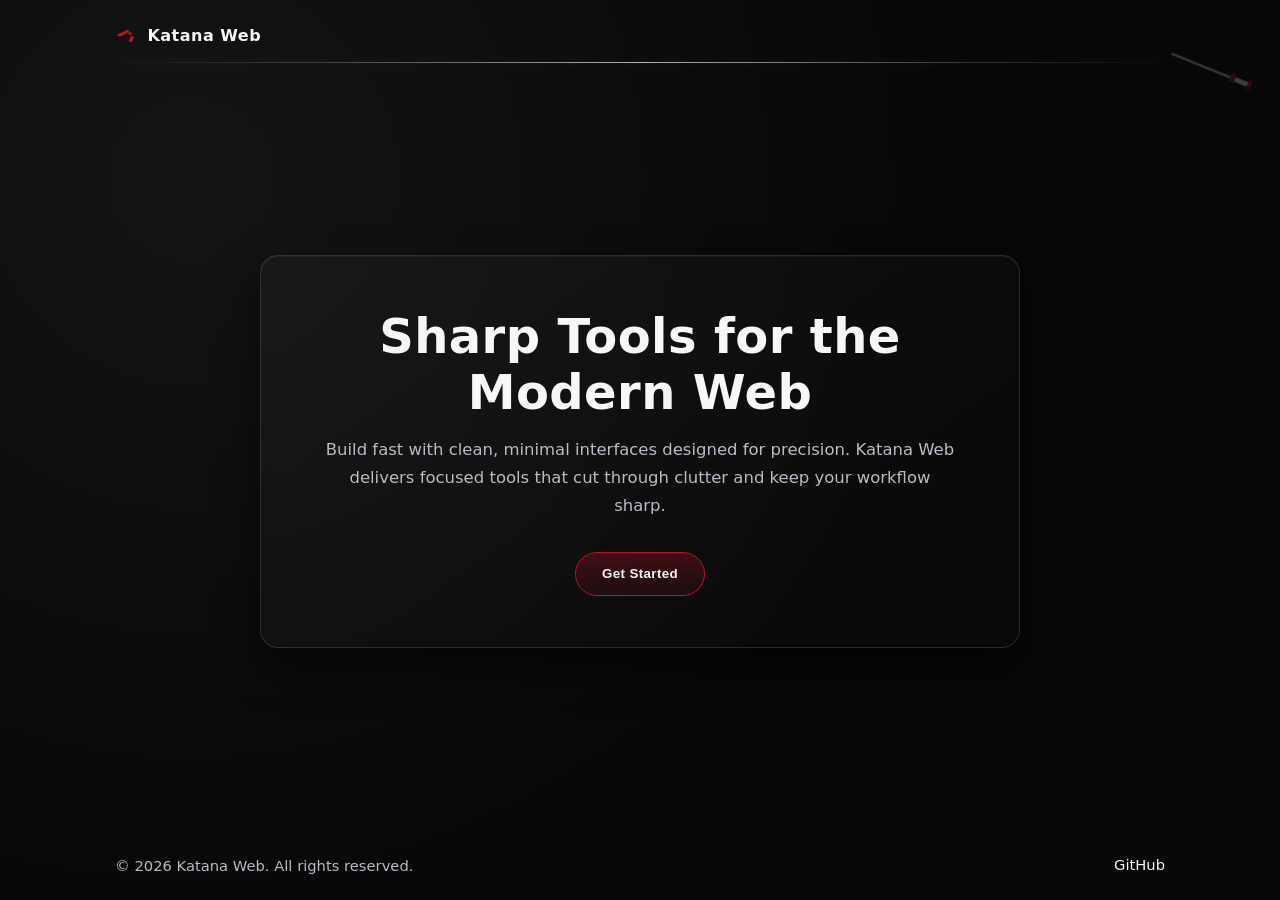
<file: katana.html>
<!DOCTYPE html>
<html lang="en">
<head>
  <meta charset="UTF-8" />
  <meta name="viewport" content="width=device-width, initial-scale=1.0" />
  <title>Katana Web</title>
  <style>
    :root {
      --bg: #070707;
      --surface: #101114;
      --text: #f6f7f9;
      --muted: #b8bcc6;
      --accent: #c1121f;
      --line: rgba(255, 255, 255, 0.2);
      --glow: rgba(193, 18, 31, 0.45);
    }

    * {
      box-sizing: border-box;
      margin: 0;
      padding: 0;
    }

    body {
      font-family: "Segoe UI", "Inter", system-ui, -apple-system, sans-serif;
      min-height: 100vh;
      background: radial-gradient(circle at 15% 20%, #141414 0%, var(--bg) 58%);
      color: var(--text);
      display: flex;
      flex-direction: column;
      overflow-x: hidden;
    }

    .katana-mark {
      position: fixed;
      top: 1.1rem;
      right: 1.1rem;
      opacity: 0.22;
      transform: rotate(22deg);
      pointer-events: none;
    }

    .katana-mark svg {
      width: 110px;
      height: 110px;
      filter: drop-shadow(0 0 8px rgba(255, 255, 255, 0.1));
    }

    header,
    footer {
      width: min(1050px, 92vw);
      margin: 0 auto;
      display: flex;
      align-items: center;
      justify-content: space-between;
    }

    header {
      padding: 1.5rem 0 1rem;
    }

    .brand {
      display: flex;
      align-items: center;
      gap: 0.65rem;
      font-weight: 700;
      letter-spacing: 0.5px;
    }

    .brand svg {
      width: 22px;
      height: 22px;
      fill: var(--accent);
    }

    .slash-line {
      width: min(1050px, 92vw);
      height: 1px;
      margin: 0 auto;
      background: linear-gradient(
        90deg,
        transparent 0%,
        var(--line) 20%,
        rgba(255, 255, 255, 0.68) 50%,
        var(--line) 80%,
        transparent 100%
      );
      box-shadow: 0 0 8px rgba(255, 255, 255, 0.16);
    }

    main {
      flex: 1;
      display: grid;
      place-items: center;
      padding: 2.5rem 1rem;
    }

    .hero-card {
      width: min(760px, 94vw);
      background: linear-gradient(145deg, rgba(255, 255, 255, 0.03), rgba(255, 255, 255, 0.01));
      border: 1px solid rgba(255, 255, 255, 0.12);
      border-radius: 18px;
      padding: clamp(1.8rem, 4vw, 3.2rem);
      text-align: center;
      box-shadow:
        0 20px 42px rgba(0, 0, 0, 0.55),
        inset 0 1px 0 rgba(255, 255, 255, 0.05);
      backdrop-filter: blur(3px);
    }

    h1 {
      font-size: clamp(1.9rem, 4vw, 3rem);
      letter-spacing: 0.4px;
      font-weight: 800;
      transform: translateY(-20px);
      opacity: 0;
      animation: titleDrop 900ms cubic-bezier(0.25, 0.8, 0.2, 1) forwards;
    }

    .description {
      margin: 1rem auto 0;
      max-width: 60ch;
      color: var(--muted);
      line-height: 1.7;
      font-weight: 300;
      font-size: 1.03rem;
    }

    .cta {
      margin-top: 2rem;
      padding: 0.85rem 1.6rem;
      border: 1px solid var(--accent);
      border-radius: 999px;
      background: linear-gradient(180deg, rgba(193, 18, 31, 0.28), rgba(193, 18, 31, 0.08));
      color: var(--text);
      font-weight: 600;
      letter-spacing: 0.4px;
      cursor: pointer;
      transition: transform 220ms ease, box-shadow 220ms ease, border-color 220ms ease;
    }

    .cta:hover,
    .cta:focus-visible {
      transform: translateY(-2px) scale(1.03);
      box-shadow: 0 0 0 3px rgba(193, 18, 31, 0.15), 0 0 18px var(--glow);
      border-color: #ff4a56;
      outline: none;
    }

    .cta:active {
      transform: translateY(0) scale(0.99);
    }

    footer {
      padding: 1rem 0 1.6rem;
      color: var(--muted);
      font-size: 0.92rem;
      gap: 0.7rem;
      flex-wrap: wrap;
    }

    .github {
      color: var(--text);
      text-decoration: none;
      border-bottom: 1px solid transparent;
      transition: color 200ms ease, border-color 200ms ease, text-shadow 200ms ease;
    }

    .github:hover,
    .github:focus-visible {
      color: #ffffff;
      border-color: rgba(255, 255, 255, 0.8);
      text-shadow: 0 0 12px rgba(255, 255, 255, 0.25);
      outline: none;
    }

    @keyframes titleDrop {
      to {
        transform: translateY(0);
        opacity: 1;
      }
    }

    @media (max-width: 600px) {
      .hero-card {
        text-align: left;
      }

      .description {
        margin-left: 0;
      }
    }
  </style>
</head>
<body>
  <div class="katana-mark" aria-hidden="true">
    <svg viewBox="0 0 160 160" role="img">
      <rect x="20" y="72" width="96" height="3" rx="1.5" fill="white" />
      <rect x="112" y="67" width="8" height="13" rx="1" fill="#c1121f" />
      <rect x="120" y="70" width="20" height="7" rx="2" fill="white" />
      <rect x="140" y="66" width="5" height="15" rx="2" fill="#c1121f" />
    </svg>
  </div>

  <header>
    <div class="brand" aria-label="Katana Web brand">
      <svg viewBox="0 0 24 24" aria-hidden="true">
        <path d="M2 11.8 14.3 6l1.3 2.6L5.4 14zM15.7 8.4l2.6 1.3L17 12.4l-2.6-1.3zM17.8 12.9l1.9.9c.7.4 1 1.3.6 2l-1.7 3.3c-.4.7-1.3 1-2 .6l-1.9-.9z"/>
      </svg>
      <span>Katana Web</span>
    </div>
  </header>

  <div class="slash-line" aria-hidden="true"></div>

  <main>
    <section class="hero-card" aria-labelledby="hero-title">
      <h1 id="hero-title">Sharp Tools for the Modern Web</h1>
      <p class="description">
        Build fast with clean, minimal interfaces designed for precision. Katana Web delivers focused tools
        that cut through clutter and keep your workflow sharp.
      </p>
      <button class="cta" type="button" aria-label="Get Started">Get Started</button>
    </section>
  </main>

  <footer>
    <p>© 2026 Katana Web. All rights reserved.</p>
    <a class="github" href="#" aria-label="GitHub link placeholder">GitHub</a>
  </footer>

  <script>
    document.querySelector('.cta').addEventListener('click', () => {
      const btn = document.querySelector('.cta');
      btn.animate([
        { boxShadow: '0 0 0 0 rgba(193, 18, 31, 0.0)' },
        { boxShadow: '0 0 20px 6px rgba(193, 18, 31, 0.45)' },
        { boxShadow: '0 0 0 0 rgba(193, 18, 31, 0.0)' }
      ], {
        duration: 600,
        easing: 'ease-out'
      });
    });
  </script>
</body>
</html>
</file>
